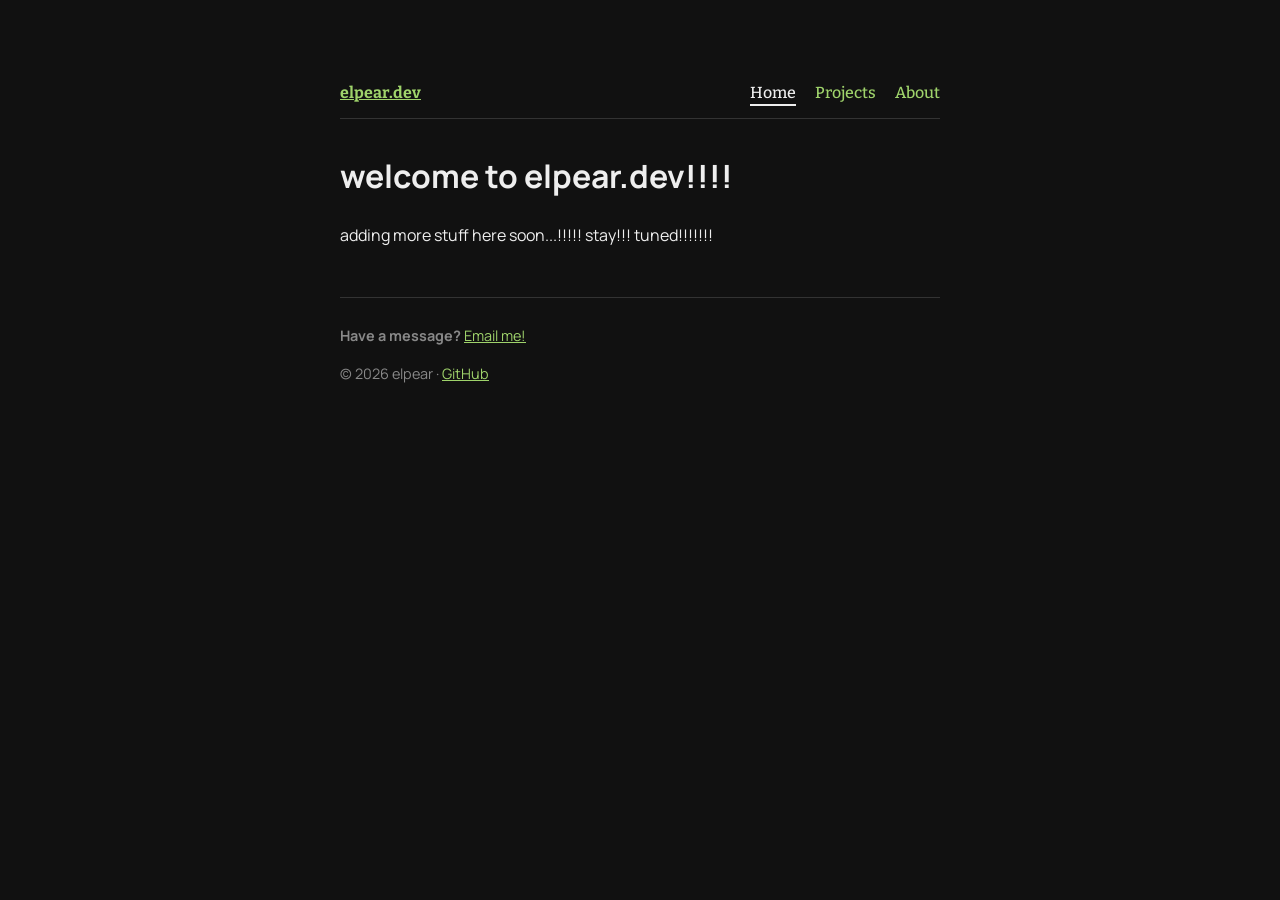
<file: index.html>
<!DOCTYPE html>
<html lang="en">
<head>
  <meta charset="UTF-8">
  <meta name="viewport" content="width=device-width, initial-scale=1.0">
  <title>elpear</title>

  <link rel="preconnect" href="https://fonts.googleapis.com">
  <link rel="preconnect" href="https://fonts.gstatic.com" crossorigin>
  <link href="https://fonts.googleapis.com/css2?family=Bitter:ital,wght@0,100..900;1,100..900&family=Manrope:wght@200..800&display=swap" rel="stylesheet">
  

  <link rel="stylesheet" href="style.css">
</head>
<body>
  <header>
    <a href="index.html">elpear.dev</a>
    <nav>
      <a href="index.html" class="current">Home</a>
      <a href="projects.html">Projects</a>
      <a href="about.html">About</a>
    </nav>
  </header>

  <main>
    <h1>welcome to elpear.dev!!!!</h1>
    <p>adding more stuff here soon...!!!!! stay!!! tuned!!!!!!!</p>
  </main>

  <footer>
    <p><strong>Have a message?</strong> <a href="mailto:hi@elpear.dev">Email me!</a></p>
    <p>© 2026 elpear · <a href="https://github.com/Elpearr">GitHub</a></p>
  </footer>
</body>
</html>
</file>
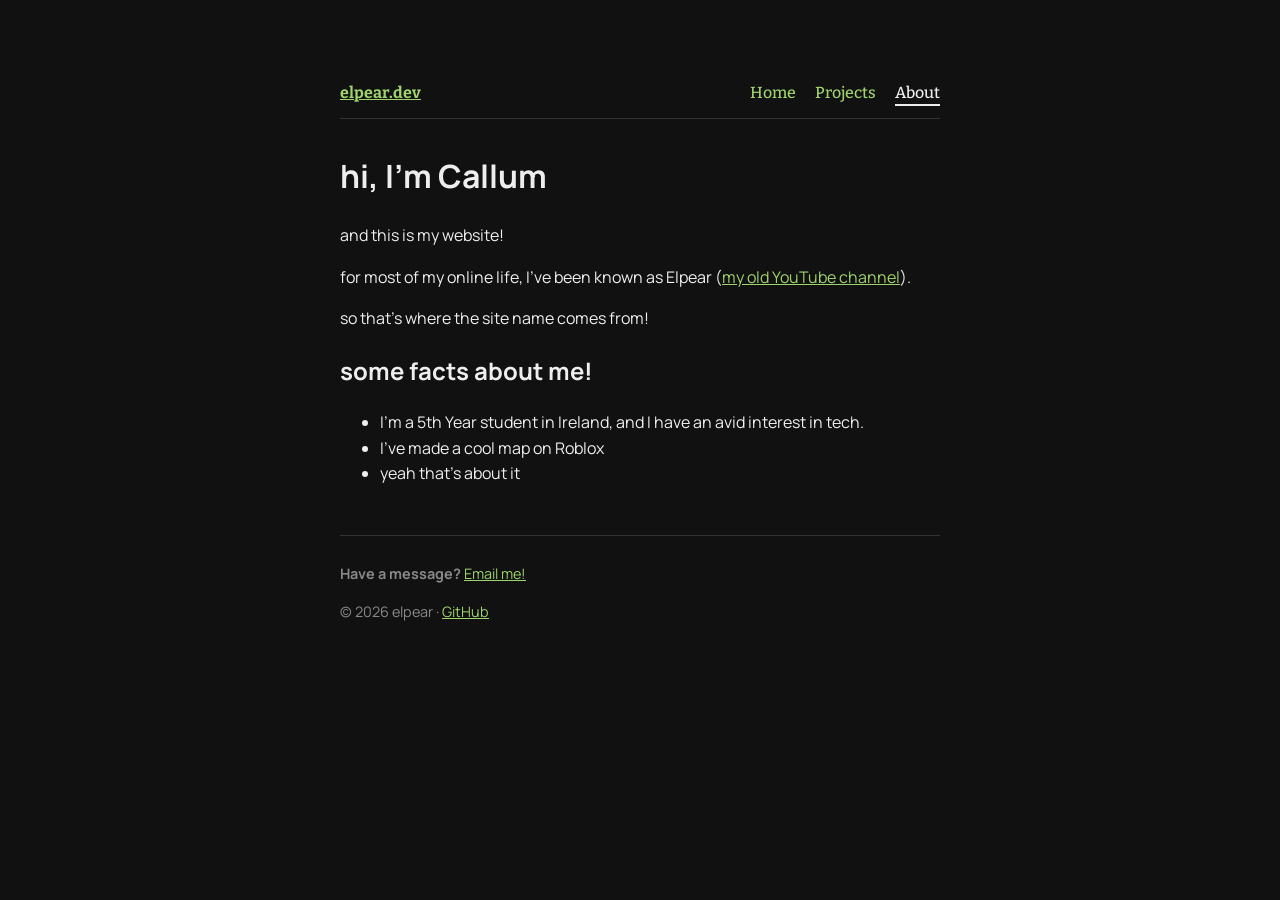
<file: about.html>
<!DOCTYPE html>
<html lang="en">
<head>
  <meta charset="UTF-8">
  <meta name="viewport" content="width=device-width, initial-scale=1.0">
  <title>elpear · about</title>

  <link rel="preconnect" href="https://fonts.googleapis.com">
  <link rel="preconnect" href="https://fonts.gstatic.com" crossorigin>
  <link href="https://fonts.googleapis.com/css2?family=Bitter:ital,wght@0,100..900;1,100..900&family=Manrope:wght@200..800&display=swap" rel="stylesheet">
  

  <link rel="stylesheet" href="style.css">
</head>
<body>
  <header>
    <a href="index.html">elpear.dev</a>
    <nav>
      <a href="index.html">Home</a>
      <a href="projects.html">Projects</a>
      <a href="about.html" class="current">About</a>
    </nav>
  </header>

  <main>
    <div>
        <h1>hi, I'm Callum</h1>
        <p>and this is my website!</p>
        <p>for most of my online life, I've been known as Elpear (<a href="https://www.youtube.com/@Elpearr">my old YouTube channel</a>).</p>
        <p>so that's where the site name comes from!</p>
    </div>

    <div>
        <h2>some facts about me!</h2>
        <ul>
          <li>I'm a 5th Year student in Ireland, and I have an avid interest in tech.</li>
          <li>I've made a cool map on Roblox</li> <!-- include link to it when I make project page -->
          <li>yeah that's about it</li>
        </ul>
    </div>
  </main>

  <footer>
    <p><strong>Have a message?</strong> <a href="mailto:hi@elpear.dev">Email me!</a></p>
    <p>© 2026 elpear · <a href="https://github.com/Elpearr">GitHub</a></p>
  </footer>
</body>
</html>
</file>
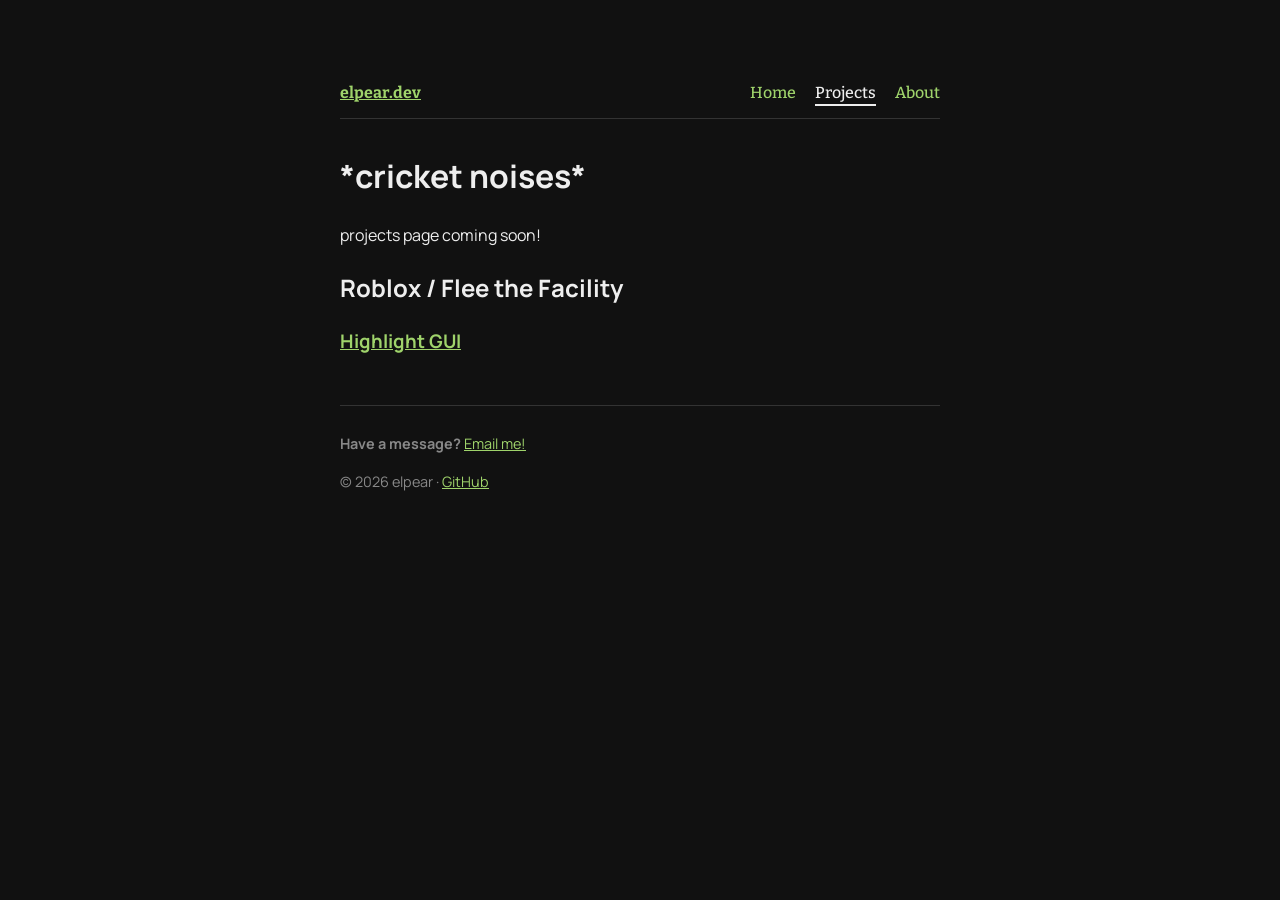
<file: projects.html>
<!DOCTYPE html>
<html lang="en">
<head>
  <meta charset="UTF-8">
  <meta name="viewport" content="width=device-width, initial-scale=1.0">
  <title>elpear · projects</title>

  <link rel="preconnect" href="https://fonts.googleapis.com">
  <link rel="preconnect" href="https://fonts.gstatic.com" crossorigin>
  <link href="https://fonts.googleapis.com/css2?family=Bitter:ital,wght@0,100..900;1,100..900&family=Manrope:wght@200..800&display=swap" rel="stylesheet">
  

  <link rel="stylesheet" href="style.css">
</head>
<body>
  <header>
    <a href="index.html">elpear.dev</a>
    <nav>
      <a href="index.html">Home</a>
      <a href="projects.html" class="current">Projects</a>
      <a href="about.html">About</a>
    </nav>
  </header>

  <main>
    <h1>*cricket noises*</h1>
    <p>projects page coming soon!</p>
    <h2>Roblox / Flee the Facility</h2>
    <h3><strong><a href="https://drive.google.com/drive/folders/1vz9WDiht0C9OxIl1A8LGzAuIS0CtWoi2?usp=sharing">Highlight GUI</a></strong></h3>
    <p><!-- insert stuff about the highlight gui here, mention the skills it helped with, maybe include a screenshot?--></p>
  </main>

  <footer>
    <p><strong>Have a message?</strong> <a href="mailto:hi@elpear.dev">Email me!</a></p>
    <p>© 2026 elpear · <a href="https://github.com/Elpearr">GitHub</a></p>
  </footer>
</body>
</html>
</file>
<file: style.css>
.bitterText {
  font-family: "Bitter", serif;
  font-optical-sizing: auto;
  font-weight: 400;
  font-style: normal;
}

body {
  font-family: "Manrope", sans-serif;
  background: #111;
  color: #eee;
  max-width: 600px;
  margin: 80px auto;
  padding: 0 20px;
  line-height: 1.6;
}

a {
  color: #9fd36b;
}

header {
  font-family: "Bitter", serif;
  font-weight: 700;
  display: flex;
  justify-content: space-between;
  align-items: center;
  border-bottom: 1px solid #333;
  padding-bottom: 12px;
  margin-bottom: 32px;
}

header nav a {
  font-weight: 500;
}

nav a {
  margin-left: 16px;
  text-decoration: none;
}

nav a.current {
    text-decoration: underline;
    text-decoration-thickness: 2px;
    text-underline-offset: 6px;
    color: #eee;
}

nav a:hover {
  text-decoration: underline;
}

footer {
  border-top: 1px solid #333;
  margin-top: 48px;
  padding-top: 12px;
  font-size: 0.9em;
  color: #888;
}
</file>
